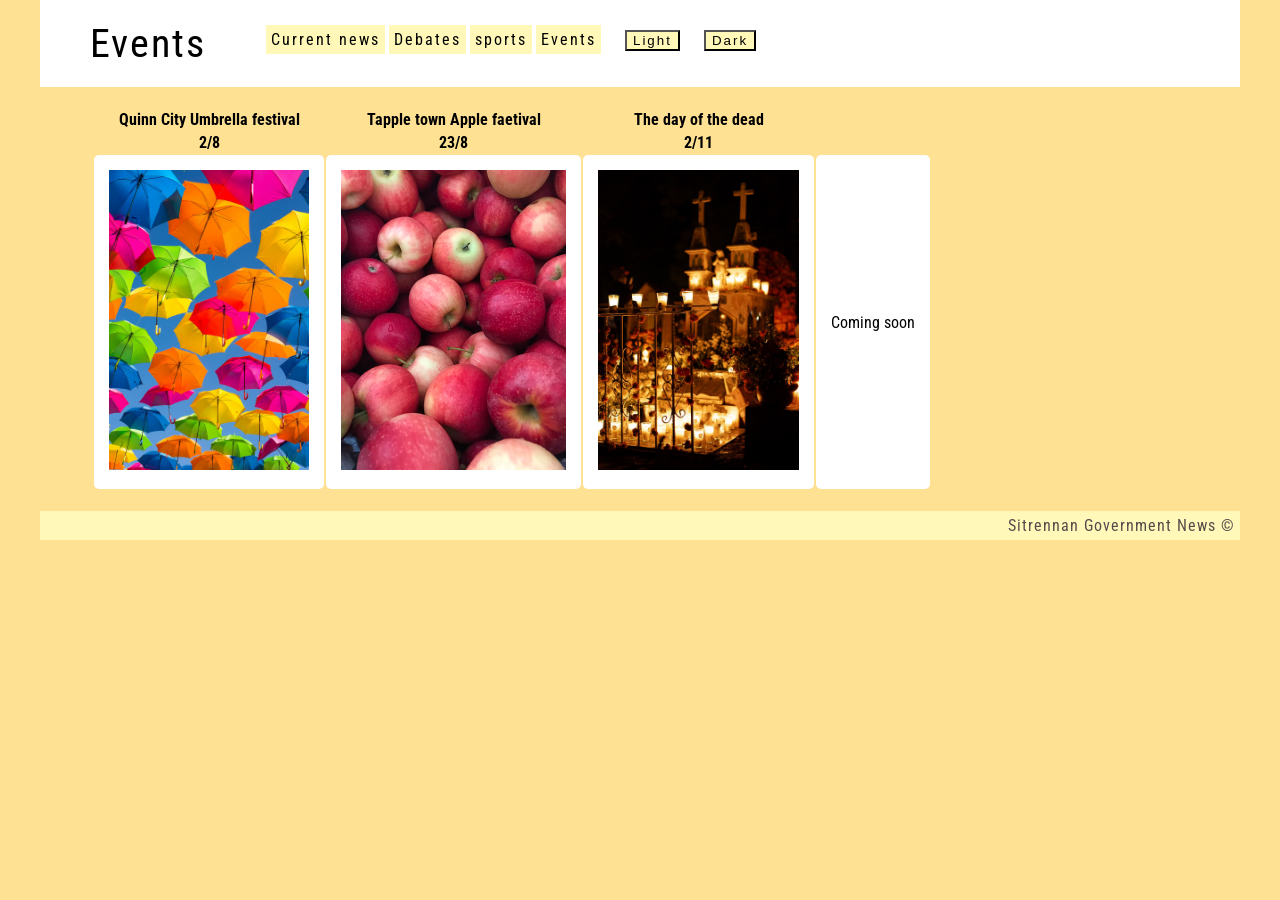
<file: index4.html>
<!DOCTYPE html>
<html lang="en">
<head>
    <meta charset="UTF-8">
    <meta name="viewport" content="width=device-width, initial-scale=1.0">
    <title>Document</title>
    <link rel="stylesheet" href="event.css">
</head>
<body>
    <div class="container">
        <header>
            <div class="head">
                <a href="./index4.html" class="Active">Events</a>
            </div>
            <nav>
                <a href="sida1.html">Current news</a>
                <a href="sida2.html">Debates</a>
                <a href="sida3.html">sports</a>
                <a href="index4.html">Events</a>
                <button onclick="light ()">Light</button>
                <button onclick="dark ()">Dark</button>
            </nav>
        </header>
    <main>
        <table>
            <tr>
                <th>Quinn City Umbrella festival</th>
                <th>Tapple town Apple faetival</th>
                <th>The day of the dead</th>
            </tr>
            <tr>
                <th>2/8</th>
                <th>23/8</th>
                <th>2/11</th>
            </tr>
            <td><img src="./bilder/umbrella.png" alt="Quinn City Umbrella festival"></td>
            <td><img src="./bilder/apple.png" alt="Tapple town Apple faetival"></td>
            <td><img src="./bilder/ddm.png" alt="The day of the dead"></td>
            <td>Coming soon</td>
        </table>

    </main>
    <footer>
            <p>Sitrennan Government News ©</p>
        </footer>
        </div>
        <script src="./script.js">script</script>
</body>
</html>
</file>
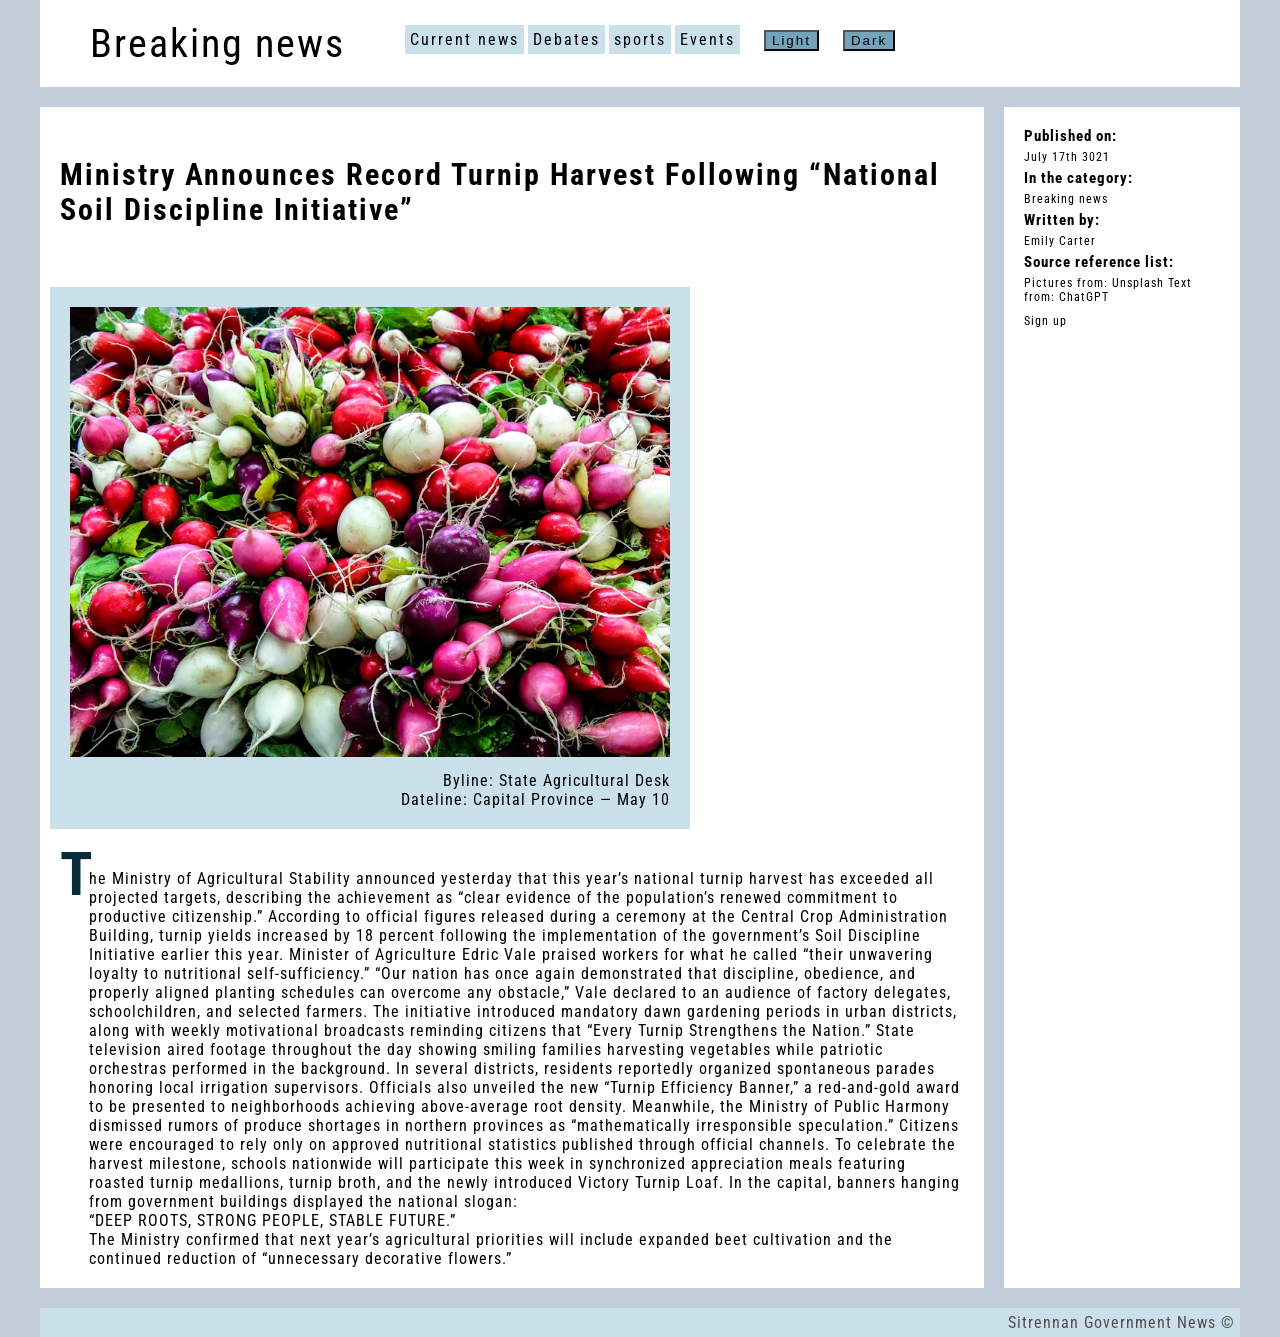
<file: sida1.html>
<!DOCTYPE html>
<html lang="en">

<head>
    <meta charset="UTF-8">
    <meta name="viewport" content="width=device-width, initial-scale=1.0">
    <title>Document</title>
    <link rel="stylesheet" href="style.css">
</head>

<body>
    <div class="container">
        <header>
            <div class="head">
                <a href="./sida1.html" class="Active">Breaking news</a>
            </div>
            <nav>
                <a href="sida1.html">Current news</a>
                <a href="sida2.html">Debates</a>
                <a href="sida3.html">sports</a>
                <a href="index4.html">Events</a>
                <button onclick="light ()">Light</button>
                <button onclick="dark ()">Dark</button>
            </nav>
        </header>
        <main>
            <article>
                <h2>Ministry Announces Record Turnip Harvest Following “National Soil Discipline Initiative”</h2>
                <figure>
                    <img src="./bilder/turnip.png" alt="turnip">
                    <figcaption>Byline: State Agricultural Desk <br>
                        Dateline: Capital Province — May 10</figcaption>
                </figure>
                <div class="text">
                    <h1>T</h1>
                    <p>
                        he Ministry of Agricultural Stability announced yesterday that this year’s national turnip
                        harvest
                        has exceeded all projected targets, describing the achievement as “clear evidence of the
                        population’s renewed commitment to productive citizenship.”
                        According to official figures released during a ceremony at the Central Crop Administration
                        Building, turnip yields increased by 18 percent following the implementation of the government’s
                        Soil Discipline Initiative earlier this year.
                        Minister of Agriculture Edric Vale praised workers for what he called “their unwavering loyalty
                        to
                        nutritional self-sufficiency.”
                        “Our nation has once again demonstrated that discipline, obedience, and properly aligned
                        planting
                        schedules can overcome any obstacle,” Vale declared to an audience of factory delegates,
                        schoolchildren, and selected farmers.
                        The initiative introduced mandatory dawn gardening periods in urban districts, along with weekly
                        motivational broadcasts reminding citizens that “Every Turnip Strengthens the Nation.”
                        State television aired footage throughout the day showing smiling families harvesting vegetables
                        while patriotic orchestras performed in the background. In several districts, residents
                        reportedly
                        organized spontaneous parades honoring local irrigation supervisors.
                        Officials also unveiled the new “Turnip Efficiency Banner,” a red-and-gold award to be presented
                        to
                        neighborhoods achieving above-average root density.
                        Meanwhile, the Ministry of Public Harmony dismissed rumors of produce shortages in northern
                        provinces as “mathematically irresponsible speculation.” Citizens were encouraged to rely only
                        on
                        approved nutritional statistics published through official channels.
                        To celebrate the harvest milestone, schools nationwide will participate this week in
                        synchronized
                        appreciation meals featuring roasted turnip medallions, turnip broth, and the newly introduced
                        Victory Turnip Loaf.
                        In the capital, banners hanging from government buildings displayed the national slogan: <br>
                        “DEEP ROOTS, STRONG PEOPLE, STABLE FUTURE.” <br>
                        The Ministry confirmed that next year’s agricultural priorities will include expanded beet
                        cultivation and the continued reduction of “unnecessary decorative flowers.”</p>
                </div>
            </article>
        </main>
        <aside>
            <div class="aside">
                <h2>Published on:</h2>
                <p>July 17th 3021</p>
                <h2>In the category:</h2>
                <p>Breaking news</p>
                <h2>Written by:</h2>
                <p>Emily Carter</p>
                <h2>Source reference list:</h2>
                <p>Pictures from: Unsplash
                    Text from: ChatGPT
                </p>
                <p onmouseover="sign()">Sign up</p>
            </div>
        </aside>
        <footer>
            <p>Sitrennan Government News ©</p>
        </footer>
    </div>
    <script src="./script.js"></script>

</body>

</html>
</file>
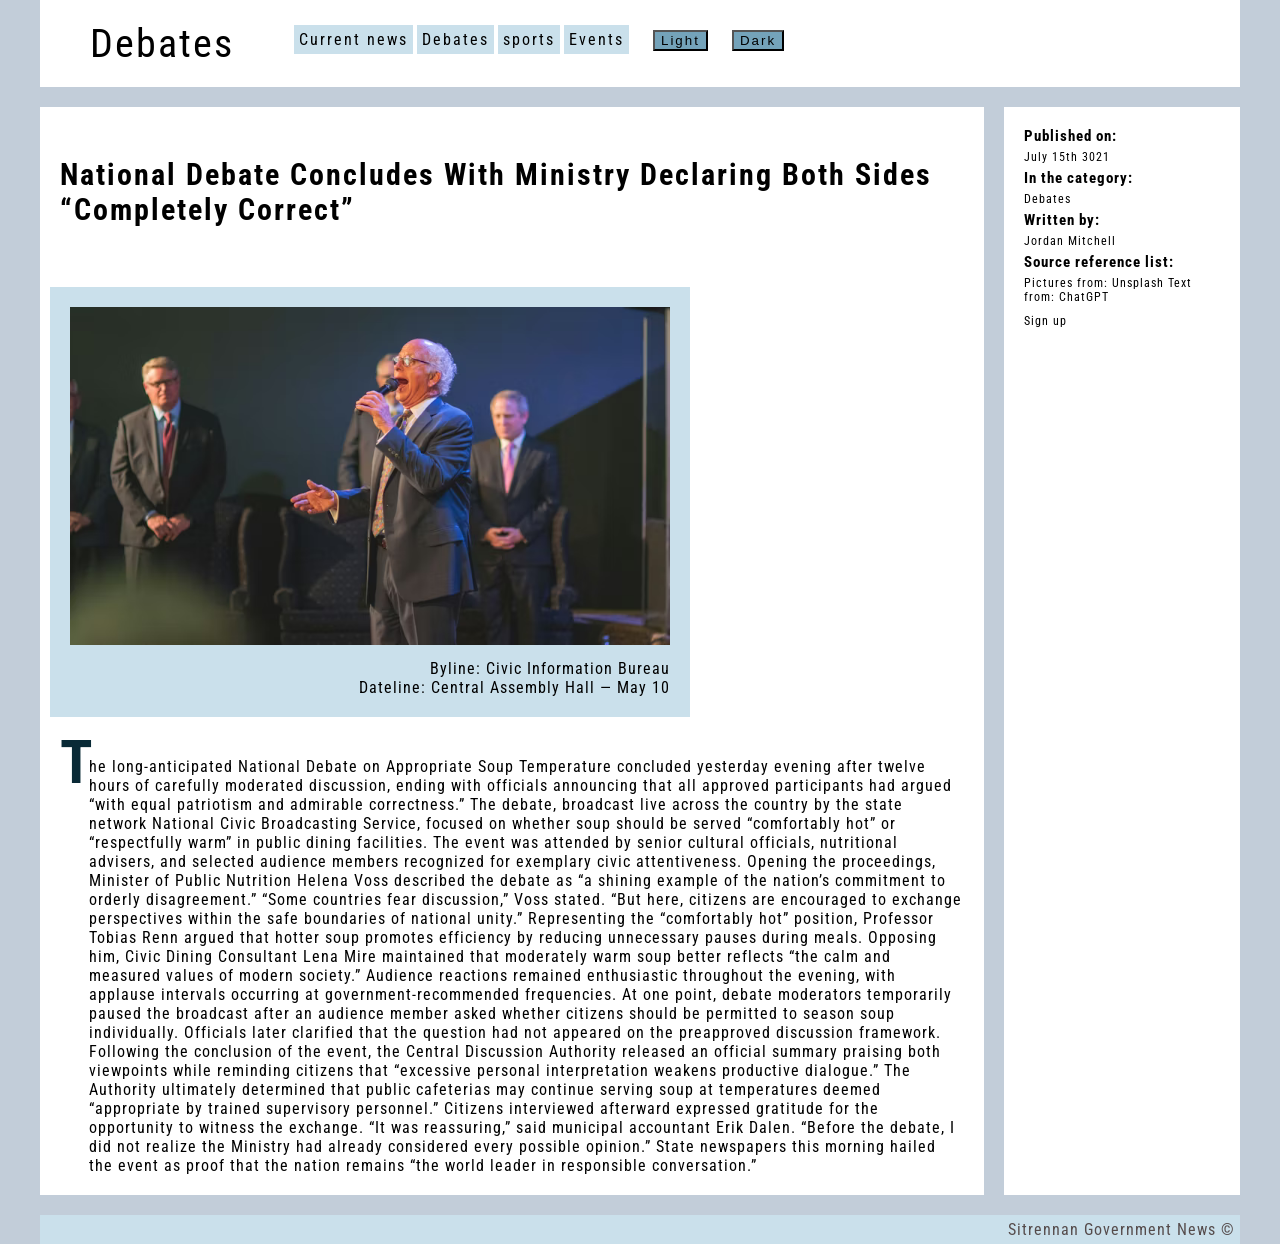
<file: sida2.html>
<!DOCTYPE html>
<html lang="en">

<head>
    <meta charset="UTF-8">
    <meta name="viewport" content="width=device-width, initial-scale=1.0">
    <title>Document</title>
    <link rel="stylesheet" href="style.css">
</head>

<body>
    <div class="container">
        <header>

            <div class="head">
                <a href="./sida1.html" class="Active">Debates</a>
            </div>
            <nav>
                <a href="sida1.html">Current news</a>
                <a href="sida2.html">Debates</a>
                <a href="sida3.html">sports</a>
                <a href="index4.html">Events</a>
                <button onclick="light ()">Light</button>
                <button onclick="dark ()">Dark</button>
            </nav>
        </header>
        <main>
            <article>
                <h2>National Debate Concludes With Ministry Declaring Both Sides “Completely Correct”</h2>
                <figure>
                    <img src="./bilder/debate.png" alt="soup">
                    <figcaption>Byline: Civic Information Bureau <br>
                        Dateline: Central Assembly Hall — May 10</figcaption>
                </figure>
                <div class="text">
                    <h1>T</h1>
                    <p>
                        he long-anticipated National Debate on Appropriate Soup Temperature concluded yesterday evening
                        after twelve hours of carefully moderated discussion, ending with officials announcing that all
                        approved participants had argued “with equal patriotism and admirable correctness.”
                        The debate, broadcast live across the country by the state network National Civic Broadcasting
                        Service, focused on whether soup should be served “comfortably hot” or “respectfully warm” in
                        public
                        dining facilities.
                        The event was attended by senior cultural officials, nutritional advisers, and selected audience
                        members recognized for exemplary civic attentiveness.
                        Opening the proceedings, Minister of Public Nutrition Helena Voss described the debate as “a
                        shining
                        example of the nation’s commitment to orderly disagreement.”
                        “Some countries fear discussion,” Voss stated. “But here, citizens are encouraged to exchange
                        perspectives within the safe boundaries of national unity.”
                        Representing the “comfortably hot” position, Professor Tobias Renn argued that hotter soup
                        promotes
                        efficiency by reducing unnecessary pauses during meals.
                        Opposing him, Civic Dining Consultant Lena Mire maintained that moderately warm soup better
                        reflects
                        “the calm and measured values of modern society.”
                        Audience reactions remained enthusiastic throughout the evening, with applause intervals
                        occurring
                        at government-recommended frequencies.
                        At one point, debate moderators temporarily paused the broadcast after an audience member asked
                        whether citizens should be permitted to season soup individually. Officials later clarified that
                        the
                        question had not appeared on the preapproved discussion framework.
                        Following the conclusion of the event, the Central Discussion Authority released an official
                        summary
                        praising both viewpoints while reminding citizens that “excessive personal interpretation
                        weakens
                        productive dialogue.”
                        The Authority ultimately determined that public cafeterias may continue serving soup at
                        temperatures
                        deemed “appropriate by trained supervisory personnel.”
                        Citizens interviewed afterward expressed gratitude for the opportunity to witness the exchange.
                        “It was reassuring,” said municipal accountant Erik Dalen. “Before the debate, I did not realize
                        the
                        Ministry had already considered every possible opinion.”
                        State newspapers this morning hailed the event as proof that the nation remains “the world
                        leader in
                        responsible conversation.”</p>
                </div>
            </article>
        </main>
        <aside>
            <h2>Published on:</h2>
            <p>July 15th 3021</p>
            <h2>In the category:</h2>
            <p>Debates</p>
            <h2>Written by:</h2>
            <p>Jordan Mitchell</p>
            <h2>Source reference list:</h2>
            <p>Pictures from: Unsplash
                Text from: ChatGPT</p>
            <p onmouseover="sign()">Sign up</p>
    </aside>
    <footer>
        <p>Sitrennan Government News ©</p>
    </footer>
    </div>
    <script src="./script.js"></script>
</body>

</html>
</file>
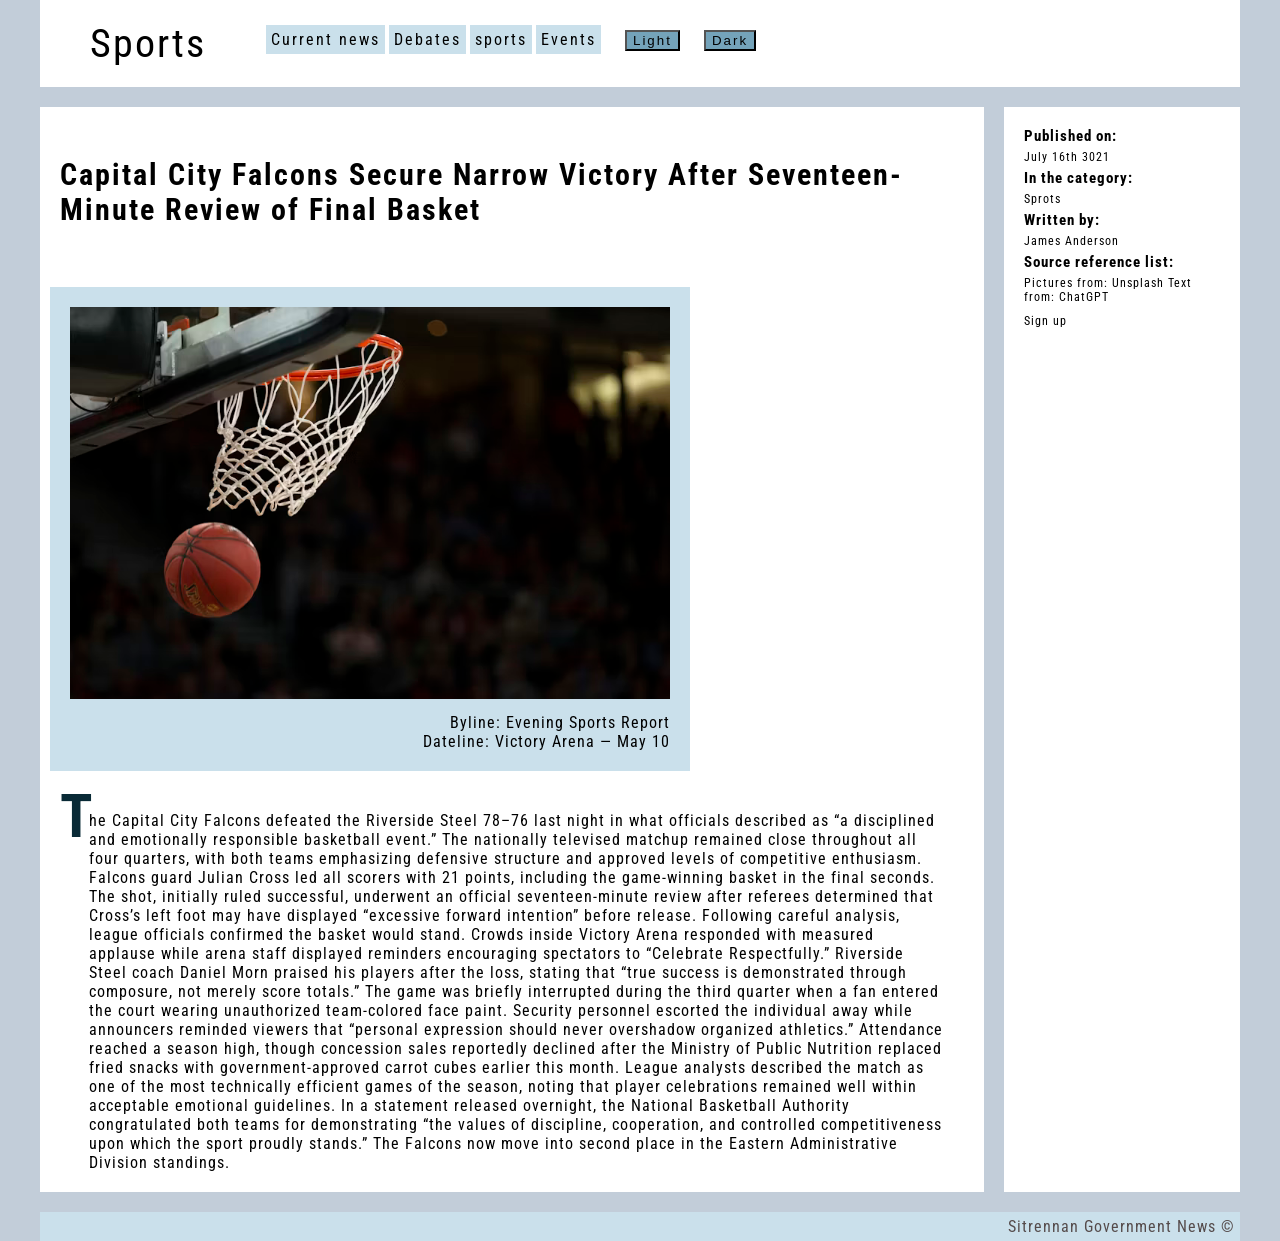
<file: sida3.html>
<!DOCTYPE html>
<html lang="en">

<head>
    <meta charset="UTF-8">
    <meta name="viewport" content="width=device-width, initial-scale=1.0">
    <title>Document</title>
    <link rel="stylesheet" href="style.css">
</head>

<body>
    <div class="container">
        <header>
            <div class="head">
                <a href="./sida1.html" class="Active">Sports</a>
            </div>
            <nav>
                <a href="sida1.html">Current news</a>
                <a href="sida2.html">Debates</a>
                <a href="sida3.html">sports</a>
                <a href="index4.html">Events</a>
                <button onclick="light ()">Light</button>
                <button onclick="dark ()">Dark</button>
            </nav>
        </header>
        <main>
            <article>
                <h2>Capital City Falcons Secure Narrow Victory After Seventeen-Minute Review of Final Basket</h2>
                <figure>
                    <img src="./bilder/basketball.png" alt="Basketball">
                    <figcaption>Byline: Evening Sports Report <br>
                        Dateline: Victory Arena — May 10</figcaption>
                </figure>
                <div class="text">
                    <h1>T</h1>
                    <p>
                        he Capital City Falcons defeated the Riverside Steel 78–76 last night in what officials
                        described
                        as “a disciplined and emotionally responsible basketball event.”
                        The nationally televised matchup remained close throughout all four quarters, with both teams
                        emphasizing defensive structure and approved levels of competitive enthusiasm.
                        Falcons guard Julian Cross led all scorers with 21 points, including the game-winning basket in
                        the
                        final seconds. The shot, initially ruled successful, underwent an official seventeen-minute
                        review
                        after referees determined that Cross’s left foot may have displayed “excessive forward
                        intention”
                        before release.
                        Following careful analysis, league officials confirmed the basket would stand.
                        Crowds inside Victory Arena responded with measured applause while arena staff displayed
                        reminders
                        encouraging spectators to “Celebrate Respectfully.”
                        Riverside Steel coach Daniel Morn praised his players after the loss, stating that “true success
                        is
                        demonstrated through composure, not merely score totals.”
                        The game was briefly interrupted during the third quarter when a fan entered the court wearing
                        unauthorized team-colored face paint. Security personnel escorted the individual away while
                        announcers reminded viewers that “personal expression should never overshadow organized
                        athletics.”
                        Attendance reached a season high, though concession sales reportedly declined after the Ministry
                        of
                        Public Nutrition replaced fried snacks with government-approved carrot cubes earlier this month.
                        League analysts described the match as one of the most technically efficient games of the
                        season,
                        noting that player celebrations remained well within acceptable emotional guidelines.
                        In a statement released overnight, the National Basketball Authority congratulated both teams
                        for
                        demonstrating “the values of discipline, cooperation, and controlled competitiveness upon which
                        the
                        sport proudly stands.”
                        The Falcons now move into second place in the Eastern Administrative Division standings.</p>

                    <p></p>
                </div>
            </article>
        </main>
        <aside>
            <h2>Published on:</h2>
            <p>July 16th 3021</p>
            <h2>In the category:</h2>
            <p>Sprots</p>
            <h2>Written by:</h2>
            <p>James Anderson</p>
            <h2>Source reference list:</h2>
            <p>Pictures from: Unsplash
                Text from: ChatGPT</p>
            <p onmouseover="sign()">Sign up</p>
        </aside>
        <footer>
            <p>Sitrennan Government News ©</p>

        </footer>
    </div>
    <script src="./script.js"></script>
</body>

</html>
</file>
<file: event.css>
@import url('https://fonts.googleapis.com/css2?family=Roboto+Condensed:ital,wght@0,100..900;1,100..900&display=swap');

/* Enkel CSS-reset */
html {
    box-sizing: border-box;
}

*,
*:before,
*:after {
    box-sizing: inherit;
}

body,
h1,
h2,
h3,
h4,
h5,
h6,
p,
ul {
    margin: 0;
    padding: 0;
}
body {
    background-color: #ffe194;
}

.container {
    width: 1200px;
    margin-top: 15px;
    margin-bottom: 20px;
    display: grid;
    grid-template-columns: 4fr 1fr;
    gap: 20px;
    grid-template-areas: "sidhuvud sidhuvud"
        "innerhall siddel"
        "sidfot sidfot";
    margin: auto;
    font-family: "Roboto Condensed", sans-serif;
    font-optical-sizing: auto;
}

/* sidhuvud & meny*/
header {
    background-color: #fff;
    grid-area: sidhuvud;
    padding-top: 20px;
    display: flex;
    padding-bottom: 20px;
}

header .front {
    text-decoration: none;
    font-size: 30px;
    letter-spacing: 1px;
    color: black;
    text-decoration: none;
}

header .head a {
    text-decoration: none;
    font-size: 40px;
    color: #000000;
    margin: 50px;
    letter-spacing: 2px;

}

header nav {
    padding: 10px;

}
header nav :hover {
    text-decoration: none;
    color: black;
    padding: 5px;
    background-color: #96c4db;
    letter-spacing: 2px;
    margin-top: 5px;
}
header nav a {
    text-decoration: none;
    color: black;
    padding: 5px;
    background-color: #fff8b9;
    letter-spacing: 2px;
    margin-top: 5px;

}
header nav button {
    background-color: #fff8b9;
    letter-spacing: 2px;
    margin-left: 20px;
}
main {
    display: flex;
margin: auto;

}
main table tr {
    
}
main table tr th {

}
main table td {
    background-color: #fff;
    padding: 15px;
    border-radius: 5px;

}
main table td img{
height: 300px;
}

footer {
    background-color: #fff8b9;
    grid-area: sidfot;
    letter-spacing: 1px;
    color: #554b4b;
    padding: 5px;
    text-align: right;
}

/* Om skärmen/fönstret är mindre än 1200px? */
@media (max-width: 1200px) {
    .container {
        width: 100%;
    }
}

/* Om skärmen/fönstret är mindre än 768px (läsplatta) */
@media (max-width: 768px) {
    .container {
        grid-template-columns: auto;
        grid-template-areas:
            "sidhuvud"
            "innerhall"
            "siddel"
            "sidfot";
    }
}

/* Om mindre än 576px */
@media (max-width:576px) {
    header h1 {
        font-size: 2em;
        text-align: center;
    }

    header nav a {
        display: block;
        width: 90%;
    }

    main article figure img {
        width: 500px;

    }
}
</file>
<file: style.css>
@import url('https://fonts.googleapis.com/css2?family=Roboto+Condensed:ital,wght@0,100..900;1,100..900&display=swap');

/* Enkel CSS-reset */
html {
    box-sizing: border-box;
}

*,
*:before,
*:after {
    box-sizing: inherit;
}

body,
h1,
h2,
h3,
h4,
h5,
h6,
p,
ul {
    margin: 0;
    padding: 0;
}

body {
    background-color: #c2cdd9;
}

.container {
    width: 1200px;
    margin-top: 15px;
    margin-bottom: 20px;
    display: grid;
    grid-template-columns: 4fr 1fr;
    gap: 20px;
    grid-template-areas: "sidhuvud sidhuvud"
        "innerhall siddel"
        "sidfot sidfot";
    margin: auto;
    font-family: "Roboto Condensed", sans-serif;
    font-optical-sizing: auto;
}

/* sidhuvud & meny*/
header {
    background-color: #fff;
    grid-area: sidhuvud;
    padding-top: 20px;
    display: flex;
    padding-bottom: 20px;
}

header .front {
    text-decoration: none;
    font-size: 30px;
    letter-spacing: 1px;
    color: black;
    text-decoration: none;
}

header .head a {
    text-decoration: none;
    font-size: 40px;
    color: #000000;
    margin: 50px;
    letter-spacing: 2px;

}

header nav {
    padding: 10px;

}
header nav :hover {
    text-decoration: none;
    color: black;
    padding: 5px;
    background-color: #fff8b9;
    letter-spacing: 2px;
    margin-top: 5px;
}
header nav a {
    text-decoration: none;
    color: black;
    padding: 5px;
    background-color: #CAE0EB;
    letter-spacing: 2px;
    margin-top: 5px;

}
header nav button {
    background-color: #74a3ba;
    letter-spacing: 2px;
    margin-left: 20px;
}

main {
    background-color: #fff;
    grid-area: innerhall;

}

main article h2 {
    font-size: 30px;
    padding: 50px 20px;
    letter-spacing: 2px;
}

main article figure {
    background-color: #CAE0EB;
    padding: 20px;
    width: fit-content;
    margin: auto;
    margin: 10px;
    align-content: center;
}

main article figure img {
    width: 600px;

}

main article figure figcaption {
    padding-top: 10px;
    text-align: right;
    letter-spacing: 1px;
}

main article .text {
    display: flex;
    letter-spacing: 1px;

}

main article .text h1 {
    padding-left: 20px;
    margin-right: -5px;
    font-size: 60px;
    color: #092a36;
}

main article .text p {
    margin-top: 30px;
    padding-bottom: 20px;
    padding-right: 20px;
}

aside {
    background-color: #fff;
    grid-area: siddel;
    letter-spacing: 1px;
    padding: 20px;
}

aside h2 {
    font-size: 15px;
}

aside p {
    font-size: 12px;
    padding: 5px 0px 5px;
}

footer {
    background-color: #CAE0EB;
    grid-area: sidfot;
    letter-spacing: 1px;
    color: #554b4b;
    padding: 5px;
    text-align: right;
}

/* Om skärmen/fönstret är mindre än 1200px? */
@media (max-width: 1200px) {
    .container {
        width: 100%;
    }
}

/* Om skärmen/fönstret är mindre än 768px (läsplatta) */
@media (max-width: 768px) {
    .container {
        grid-template-columns: auto;
        grid-template-areas:
            "sidhuvud"
            "innerhall"
            "siddel"
            "sidfot";
    }
}

/* Om mindre än 576px */
@media (max-width:576px) {
    header h1 {
        font-size: 2em;
        text-align: center;
    }

    header nav a {
        display: block;
        width: 90%;
    }

    main article figure img {
        width: 500px;

    }
}
</file>
